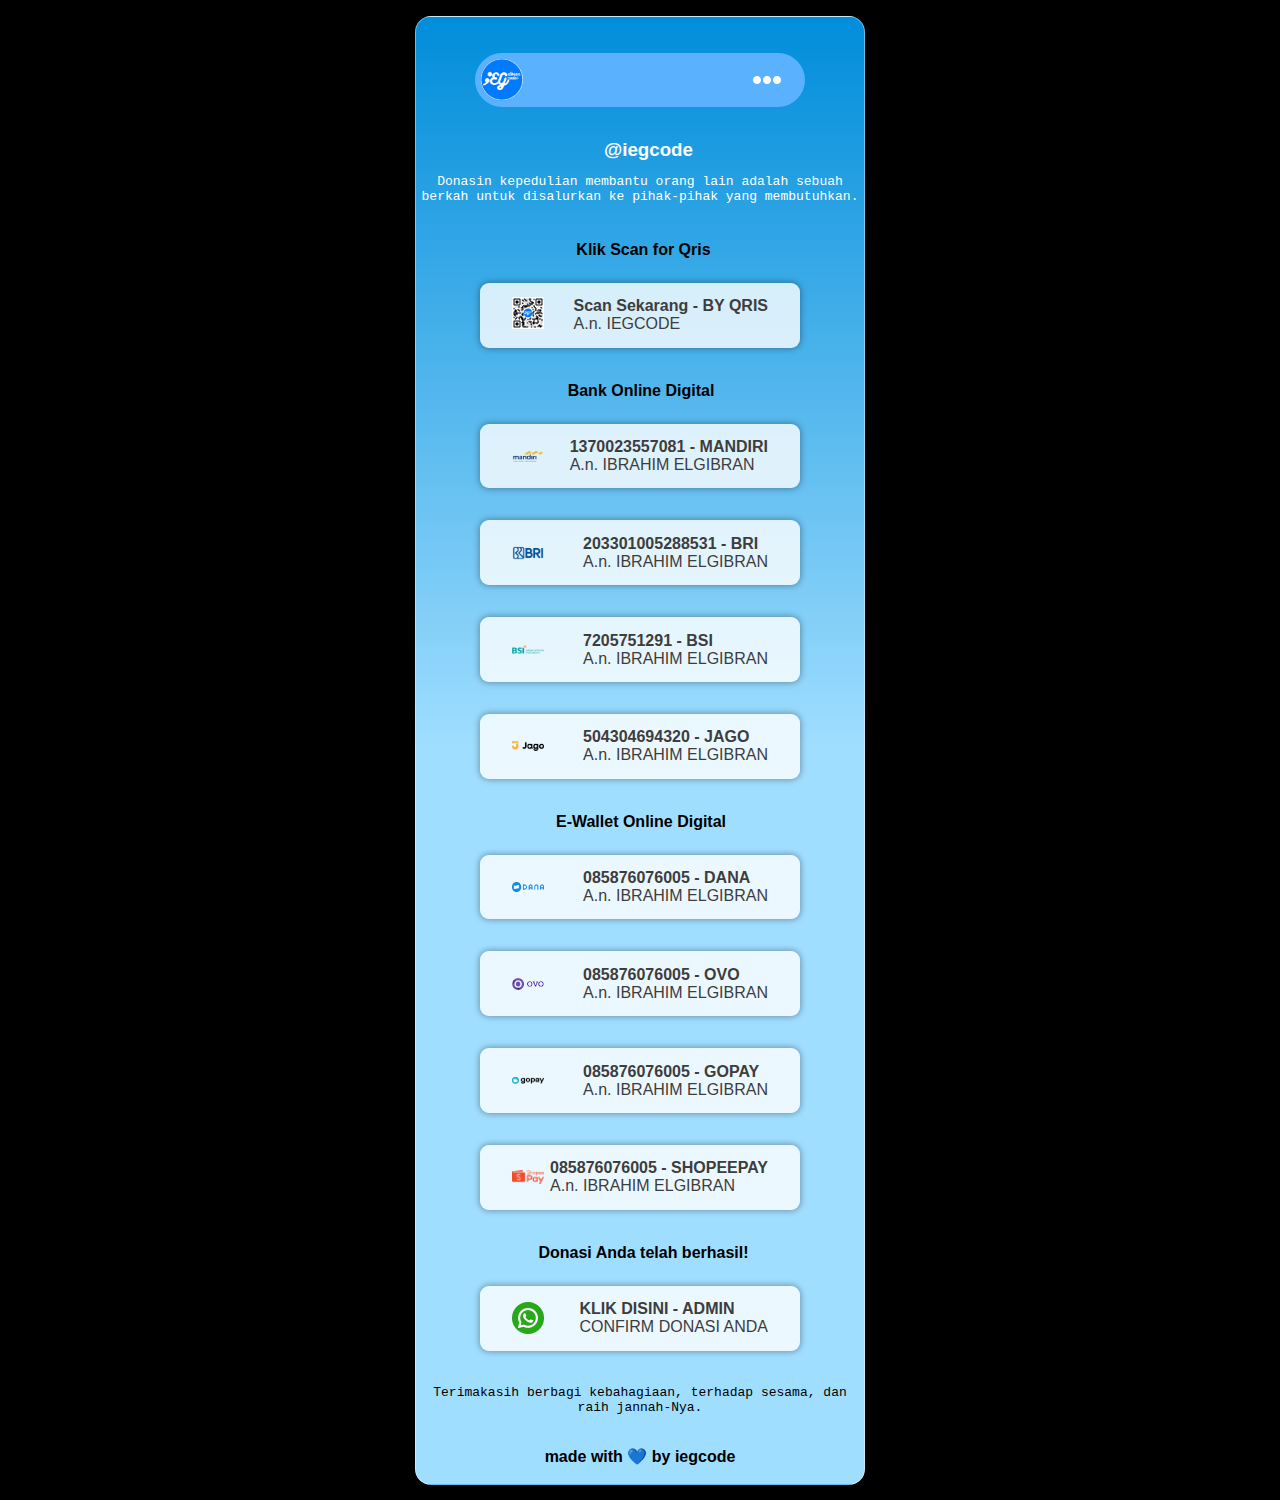
<file: index.html>
<!DOCTYPE html>
<html lang="en">

<head>
    <meta charset="UTF-8" />
    <meta http-equiv="X-UA-Compatible" content="IE=edge" />
    <meta name="viewport" content="width=device-width, initial-scale=1.0" />
    <title>Fee - BY IEGCODE</title>
    <link rel="shortcut icon" href="./logos/ieg.png" type="image/x-icon" />
    <link rel="stylesheet" href="style.css" />
</head>

<body>
    <div class="container">
        <br /><br />
        <div class="navbar">
            <img src="./logos/ieg.png" alt="" class="profile" />
            <img src="./logos/menu-bar.png" alt="" class="menu" />
        </div>
        <h3 class="name">@iegcode</h3>
        <p class="sub" style="text-align: center; padding: 5px;">Donasin kepedulian membantu orang lain adalah sebuah berkah untuk
            disalurkan ke pihak-pihak yang membutuhkan.</p>
        <div class="main">
            <h4 class="name" style="
            color: black;
            font-family: 'Lucida Sans', 'Lucida Sans Regular', 'Lucida Grande',
              'Lucida Sans Unicode', Geneva, Verdana, sans-serif;  text-align: center; margin-right: 10px;
          ">
                Klik Scan for Qris
            </h4>
            <a href="qris.html">
                <div class="items">
                    <img src="./logos/qrcode.png" alt="bankmandiri" class="icon" />
                    <p class="user" style="margin-left: 5px">
                        <strong><a href="qris.html" style="color:rgb(61, 61, 61); text-decoration: none;">Scan Sekarang
                                - BY QRIS</strong><br />
                        A.n. IEGCODE
            </a></p>
        </div>
        </a>
        <br>
        <h4 class="name" style="
            color: black;
            font-family: 'Lucida Sans', 'Lucida Sans Regular', 'Lucida Grande',
              'Lucida Sans Unicode', Geneva, Verdana, sans-serif; text-align: center; margin-right: 15px;
          ">
            Bank Online Digital
        </h4>
        <div class="items" onclick="copyToClipboard('1370023557081')">
            <img src="./logos/mandiri.png" alt="bankmandiri" class="icon" />
            <p class="user" style="margin-left: 5px">
                <strong>1370023557081 - MANDIRI</strong><br />
                A.n. IBRAHIM ELGIBRAN
            </p>
        </div>
        <div class="items" onclick="copyToClipboard('203301005288531')">
            <img src="./logos/bankbri.png" alt="bankbri" class="icon" />
            <p class="user" style="margin-left: 5px">
                <strong>203301005288531 - BRI</strong><br />
                A.n. IBRAHIM ELGIBRAN
            </p>
        </div>
        <div class="items" onclick="copyToClipboard('7205751291')">
            <img src="./logos/bsi.png" alt="bankbsi" class="icon" />
            <p class="user" style="margin-left: 5px">
                <strong>7205751291 - BSI</strong><br />
                A.n. IBRAHIM ELGIBRAN
            </p>
        </div>
        <div class="items" onclick="copyToClipboard('504304694320')">
            <img src="./logos/bankjago.png" alt="bankjago" class="icon" />
            <p class="user" style="margin-left: 5px">
                <strong>504304694320 - JAGO</strong><br />
                A.n. IBRAHIM ELGIBRAN
            </p>
        </div>
        <br />
        <h4 class="name" style="
            color: black;
            font-family: 'Lucida Sans', 'Lucida Sans Regular', 'Lucida Grande',
              'Lucida Sans Unicode', Geneva, Verdana, sans-serif; text-align: center; margin-right: 15px;
          ">
            E-Wallet Online Digital
        </h4>
        <div class="items" onclick="copyToClipboard('085876076005')">
            <img src="./logos/dana.png" alt="dana" class="icon" />
            <p class="user" style="margin-left: 5px">
                <strong>085876076005 - DANA</strong><br />
                A.n. IBRAHIM ELGIBRAN
            </p>
        </div>
        <div class="items" onclick="copyToClipboard('085876076005')">
            <img src="./logos/ovo.png" alt="ovo" class="icon" />
            <p class="user" style="margin-left: 5px">
                <strong>085876076005 - OVO</strong><br />
                A.n. IBRAHIM ELGIBRAN
            </p>
        </div>
        <div class="items" onclick="copyToClipboard('085876076005')">
            <img src="./logos/Gopay.png" alt="gopay" class="icon" />
            <p class="user" style="margin-left: 5px">
                <strong>085876076005 - GOPAY</strong><br />
                A.n. IBRAHIM ELGIBRAN
            </p>
        </div>
        <div class="items" onclick="copyToClipboard('085876076005')">
            <img src="./logos/shopeepay.png" alt="shopeepay" class="icon" />
            <p class="user" style="margin-left: 5px">
                <strong>085876076005 - SHOPEEPAY</strong><br />
                A.n. IBRAHIM ELGIBRAN
            </p>
        </div>
        <br>
        <div class="main">
            <h4 class="name" style="
            color: black;
            font-family: 'Lucida Sans', 'Lucida Sans Regular', 'Lucida Grande',
              'Lucida Sans Unicode', Geneva, Verdana, sans-serif;  text-align: center; margin-right: 10px;
          ">
                Donasi Anda telah berhasil!
            </h4>
            <div class="items">
                <img src="./logos/whatsapp.png" alt="shopeepay" class="icon" />
                <a href="https://wa.me/6285876076005?text=Assalamualaikum%20Admin..." style="text-decoration: none;"><p class="user" style="margin-left: 5px">
                    <strong>KLIK DISINI - ADMIN </strong><br />
                    CONFIRM DONASI ANDA
                </p>
            </a>
            </div>
        <br />
        <p class="sub" style="color: black; text-align: center; padding: 5;">Terimakasih berbagi kebahagiaan, terhadap sesama, dan raih jannah-Nya.</p>
        
        <h4 style="
            color: black;
            font-family: 'Lucida Sans', 'Lucida Sans Regular', 'Lucida Grande',
              'Lucida Sans Unicode', Geneva, Verdana, sans-serif;
          ">
            made with 💙 by iegcode
        </h4>
        <br />
    </div>
    </div> 
    <script>
        function copyToClipboard(text) {
            // Create a temporary textarea element
            var textarea = document.createElement("textarea");
            textarea.value = text;
            document.body.appendChild(textarea);

            // Select the text
            textarea.select();
            textarea.setSelectionRange(0, 99999); // For mobile devices

            // Copy the text to clipboard
            try {
                document.execCommand("copy");
                alert("Nomor rekening " + text + " telah disalin!");
            } catch (err) {
                console.error("Gagal menyalin teks: ", err);
            }

            // Remove the textarea from DOM
            document.body.removeChild(textarea);
        }
    </script>
</body>

</html>
</file>
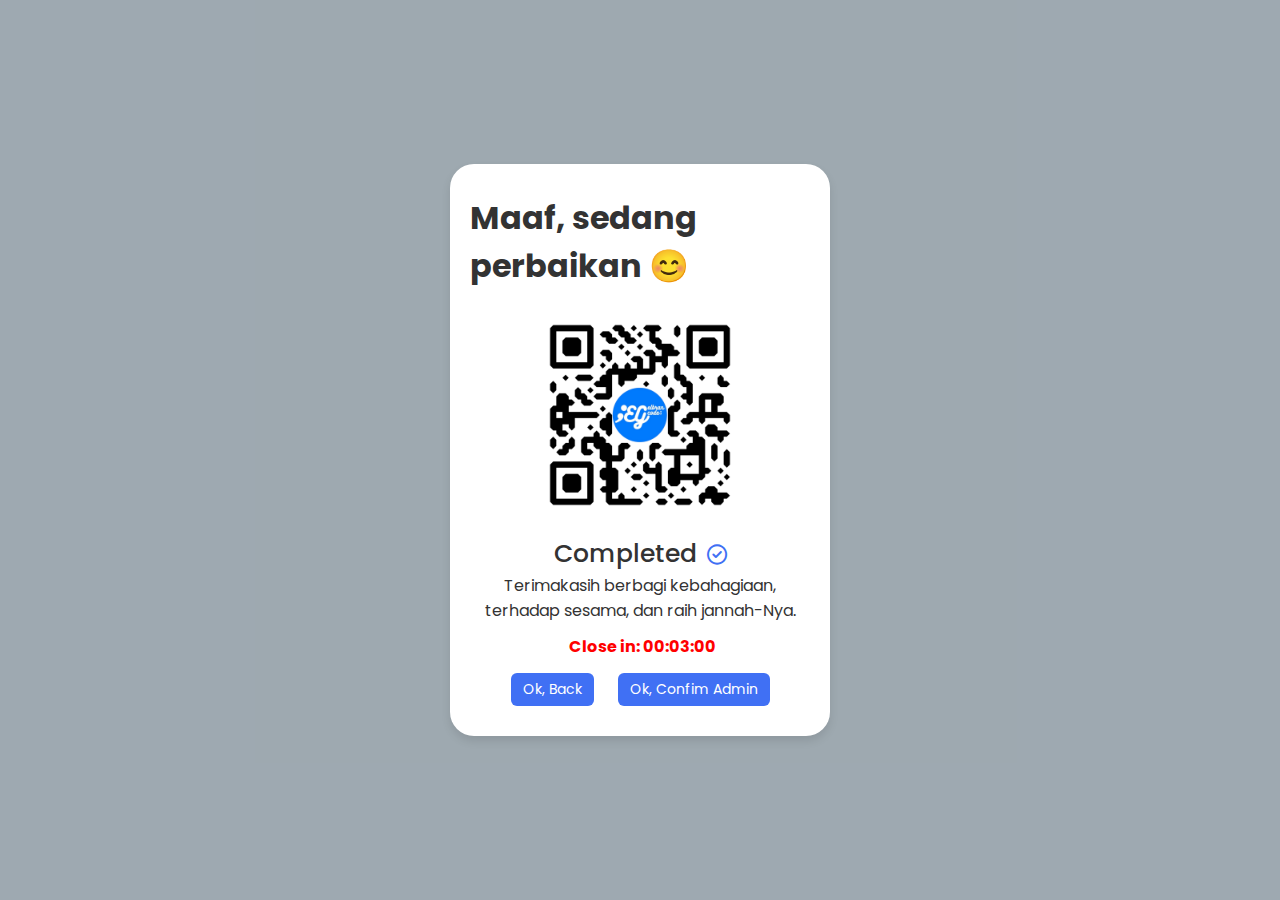
<file: qris.html>
<!DOCTYPE html>
<!-- Coding By CodingNepal - codingnepalweb.com -->
<html lang="en">
  <head>
    <meta charset="UTF-8" />
    <meta http-equiv="X-UA-Compatible" content="IE=edge" />
    <meta name="viewport" content="width=device-width, initial-scale=1.0" />
    <title>QRIS - BY IEGCODE</title>
    <!-- CSS -->
    <link rel="shortcut icon" href="./logos/ieg.png" type="image/x-icon" />
    <link rel="stylesheet" href="style.css" />
    <style>
      /* Google Fonts - Poppins */
      @import url("https://fonts.googleapis.com/css2?family=Poppins:wght@300;400;500;600&display=swap");

      * {
        margin: 0;
        padding: 0;
        box-sizing: border-box;
        font-family: "Poppins", sans-serif;
      }
      section {
        position: fixed;
        height: 100%;
        width: 100%;
        background: #e3f2fd;
      }
      button {
        font-size: 18px;
        font-weight: 400;
        color: #fff;
        padding: 14px 22px;
        border: none;
        background: #4070f4;
        border-radius: 6px;
        cursor: pointer;
      }
      button:hover {
        background-color: #265df2;
      }
      button.show-modal,
      .modal-box {
        position: fixed;
        left: 50%;
        top: 50%;
        transform: translate(-50%, -50%);
        box-shadow: 0 5px 10px rgba(0, 0, 0, 0.1);
      }
      section.active .show-modal {
        display: none;
      }
      .overlay {
        position: fixed;
        height: 100%;
        width: 100%;
        background: rgba(0, 0, 0, 0.3);
        opacity: 0;
        pointer-events: none;
      }
      section.active .overlay {
        opacity: 1;
        pointer-events: auto;
      }
      .modal-box {
        display: flex;
        flex-direction: column;
        align-items: center;
        max-width: 380px;
        width: 100%;
        padding: 30px 20px;
        border-radius: 24px;
        background-color: #fff;
        opacity: 0;
        pointer-events: none;
        transition: all 0.3s ease;
        transform: translate(-50%, -50%) scale(1.2);
      }
      section.active .modal-box {
        opacity: 1;
        pointer-events: auto;
        transform: translate(-50%, -50%) scale(1);
      }
      .modal-box i {
        font-size: 70px;
        color: #4070f4;
      }
      .modal-box h2 {
        margin-top: 20px;
        font-size: 25px;
        font-weight: 500;
        color: #333;
      }
      .modal-box h3 {
        font-size: 16px;
        font-weight: 400;
        color: #333;
        text-align: center;
      }
      .modal-box .buttons {
        margin-top: 25px;
      }
      .modal-box button {
        font-size: 14px;
        padding: 6px 12px;
        margin: 0 10px;
      }
      /* CSS */
      /* Tambahkan gaya untuk waktu di atas QR code */
      .time-display {
        position: fixed;
        top: calc(100% - 102px); /* Sesuaikan dengan posisi yang diinginkan */
        left: calc(50% - 71px); /* Sesuaikan dengan posisi yang diinginkan */
        font-size: 16px;
        font-weight: bold;
        color: #ff0000;
      }
      .qr-code {
        position: fixed;
        top: calc(50% - 100px); /* Sesuaikan dengan posisi yang diinginkan */
        left: calc(50% - 100px); /* Sesuaikan dengan posisi yang diinginkan */
      }
      .donation-text {
        position: absolute;
        top: 150px;
        left: 50%;
        transform: translate(-50%, -50%);
        text-align: center; /* Untuk mengatur teks menjadi rata tengah */
      }
    </style>
    <!-- Fontawesome CDN Link -->
    <link
      rel="stylesheet"
      href="https://cdnjs.cloudflare.com/ajax/libs/font-awesome/6.2.0/css/all.min.css"
    />
  </head>
  <body>
    <section class="active">
      <span class="overlay"></span>
      <div class="modal-box">
        <div
          id="timeDisplay"
          class="time-display"
          style="margin-bottom: 10px; color: #ff0000"
        ></div>
        <h1 style="color: #333">Maaf, sedang perbaikan 😊</h1>
        <br />
        <img src="./logos/qrcode.png" height="200" width="200" alt="QRIS" />
        <h2>
          Completed<i
            class="fa-regular fa-circle-check"
            style="font-size: 20px; margin-left: 10px"
          ></i>
        </h2>
        <h3>
          Terimakasih berbagi kebahagiaan, terhadap sesama, dan raih jannah-Nya.
        </h3>
        <div class="buttons" style="margin-top: 50px">
          <button class="close-btn">
            <a href="index.html" style="color: #fff; text-decoration: none"
              >Ok, Back</a
            >
          </button>
          <button class="close-btn" onclick="redirectToWhatsApp()">
            Ok, Confim Admin
          </button>
        </div>
      </div>
    </section>
    <script>
      function redirectToWhatsApp() {
        // Nomor WhatsApp tujuan
        var phoneNumber = "6285876076005";

        // Pesan yang akan dikirimkan
        var message = encodeURIComponent("Assalamualaikum Admin..");

        // URL untuk membuka WhatsApp dengan nomor tujuan dan pesan
        var whatsappURL =
          "https://api.whatsapp.com/send?phone=" +
          phoneNumber +
          "&text=" +
          message;

        // Buka WhatsApp di tab atau aplikasi baru
        window.open(whatsappURL, "_blank");
      }

      const closeTime = Date.now() + 180000; // Waktu saat modal ditutup (3 menit dari sekarang)
      updateTime(closeTime); // Panggil updateTime dengan closeTime
      const interval = setInterval(() => updateTime(closeTime), 1000); // Set interval untuk memperbarui waktu setiap detik
      setTimeout(() => {
        section.classList.remove("active");
        clearInterval(interval); // Hentikan interval setelah 3 menit
      }, 180000); // Tunggu 3 menit sebelum menutup modal

      function updateTime(closeTime) {
        const timeDisplay = document.getElementById("timeDisplay");
        const currentTime = Math.max(closeTime - Date.now(), 0); // Hitung waktu tersisa dari closeTime
        const hours = Math.floor(currentTime / (1000 * 60 * 60));
        const minutes = Math.floor(
          (currentTime % (1000 * 60 * 60)) / (1000 * 60)
        );
        const seconds = Math.floor((currentTime % (1000 * 60)) / 1000);
        const formattedTime = `${hours.toString().padStart(2, "0")}:${minutes
          .toString()
          .padStart(2, "0")}:${seconds.toString().padStart(2, "0")}`;
        timeDisplay.textContent = "Close in: " + formattedTime;
      }
    </script>
  </body>
</html>
</file>
<file: style.css>
* {
  margin: 0;
  padding: 0;
  box-sizing: border-box;
  font-family: sans-serif;
}

body {
  background-color: black;
  color: white;
  overflow-y: auto; /* Enable vertical scroll */
}

html,
body {
  height: 100%; /* Ensure full height */
}

.container {
  width: 90%;
  max-width: 450px;
  background: linear-gradient(to bottom, #008dda, #a0deff, #a0deff);
  display: flex;
  align-items: center;
  justify-content: center;
  flex-direction: column;
  border-radius: 1rem;
  margin: 1rem auto;
  border: 1.5px solid rgba(255, 255, 255, 0.401);
  padding-top: 2rem;
  overflow: hidden; /* Prevent horizontal scroll */
}

::-webkit-scrollbar {
  display: none;
}

.navbar {
  background-color: #5ab2ff;
  backdrop-filter: blur(20px);
  width: 80%;
  max-width: 330px;
  padding: 0.4rem 0.4rem;
  cursor: pointer;
  display: flex;
  align-items: center;
  justify-content: space-between;
  border-radius: 40px;
  margin-top: -2rem;
  margin-bottom: 2rem;
  transition-duration: 0.2s;
}

.navbar:hover {
  transform: scale(0.97);
}

.profile {
  width: 2.6rem;
  background: white;
  border-radius: 50%;
}

.menu {
  filter: invert(1);
  width: 2rem;
  margin-right: 1rem;
}

.main {
  width: 100%;
  display: flex;
  flex-direction: column;
  align-items: center;
}

.items {
  display: flex;
  align-items: center;
  justify-content: space-between;
  padding: 0.9rem 2rem;
  width: 90%;
  max-width: 320px;
  border-radius: 9px;
  background-color: rgba(255, 255, 255, 0.795);
  margin: 1rem;
  transition-duration: 0.2s;
  cursor: pointer;
  box-shadow: 0px 0px 6px 1px rgba(0, 0, 0, 0.319);
}

.items:hover {
  transform: scale(0.96);
  background-color: rgb(255, 255, 255);
}

.icon {
  width: 2rem;
}

.user {
  color: rgb(61, 61, 61);
}

.name {
  margin-bottom: 0.5rem;
  margin-left: 17px;
}

.sub {
  font-family: monospace;
  color: rgb(255, 255, 255);
  margin-bottom: 2rem;
}
</file>
